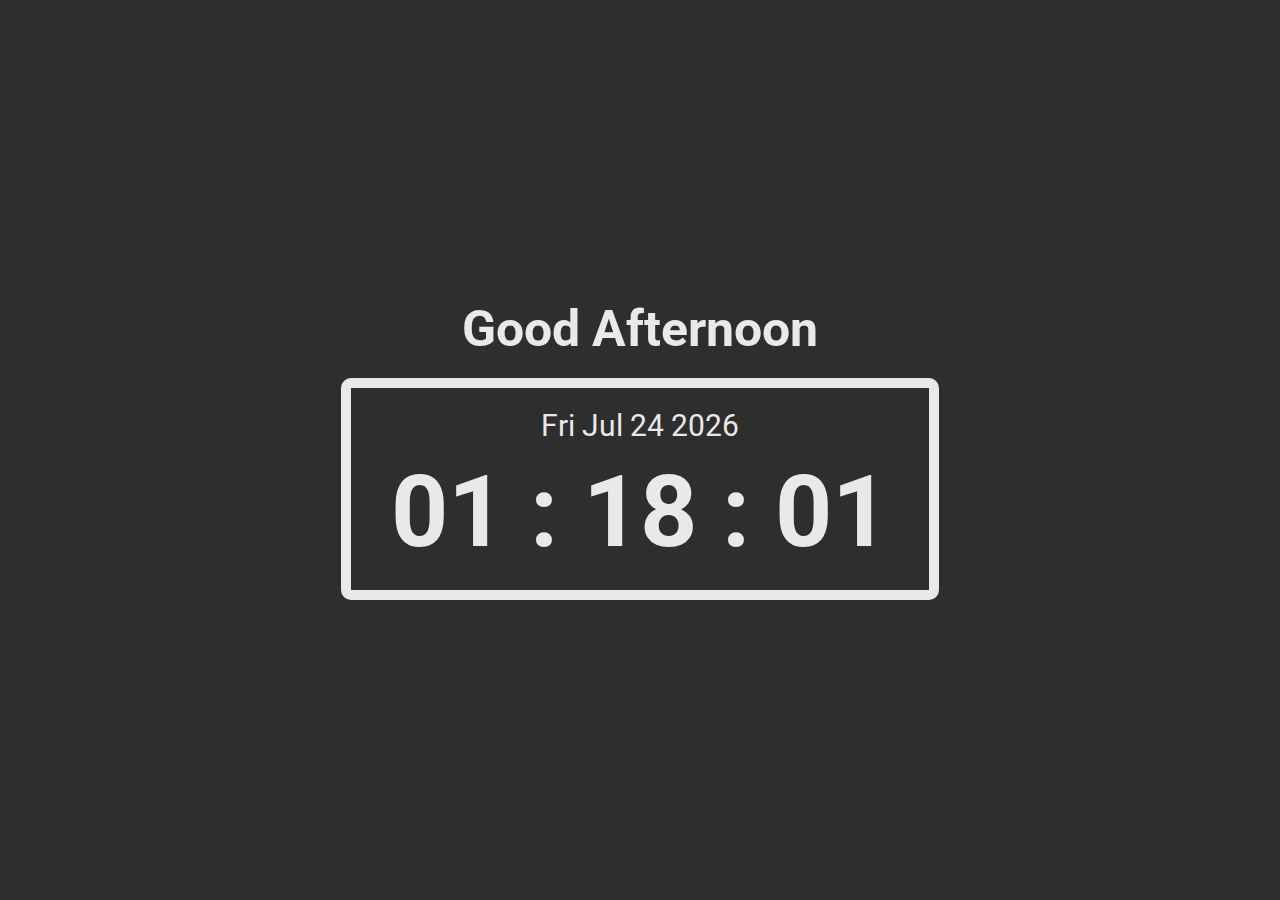
<file: index.html>
<!DOCTYPE html>
<html lang="en">
<head>
<meta charset="UTF-8">
<meta name="viewport" content="width=device-width, initial-scale=1.0">
<link rel="stylesheet" href="digital_clock/style.css">
<title>Digital Clock</title>
</head>

<body>
    <div class="container">
    </div>
    <script src="digital_clock/index.js"></script>
</body>
</html>
</file>
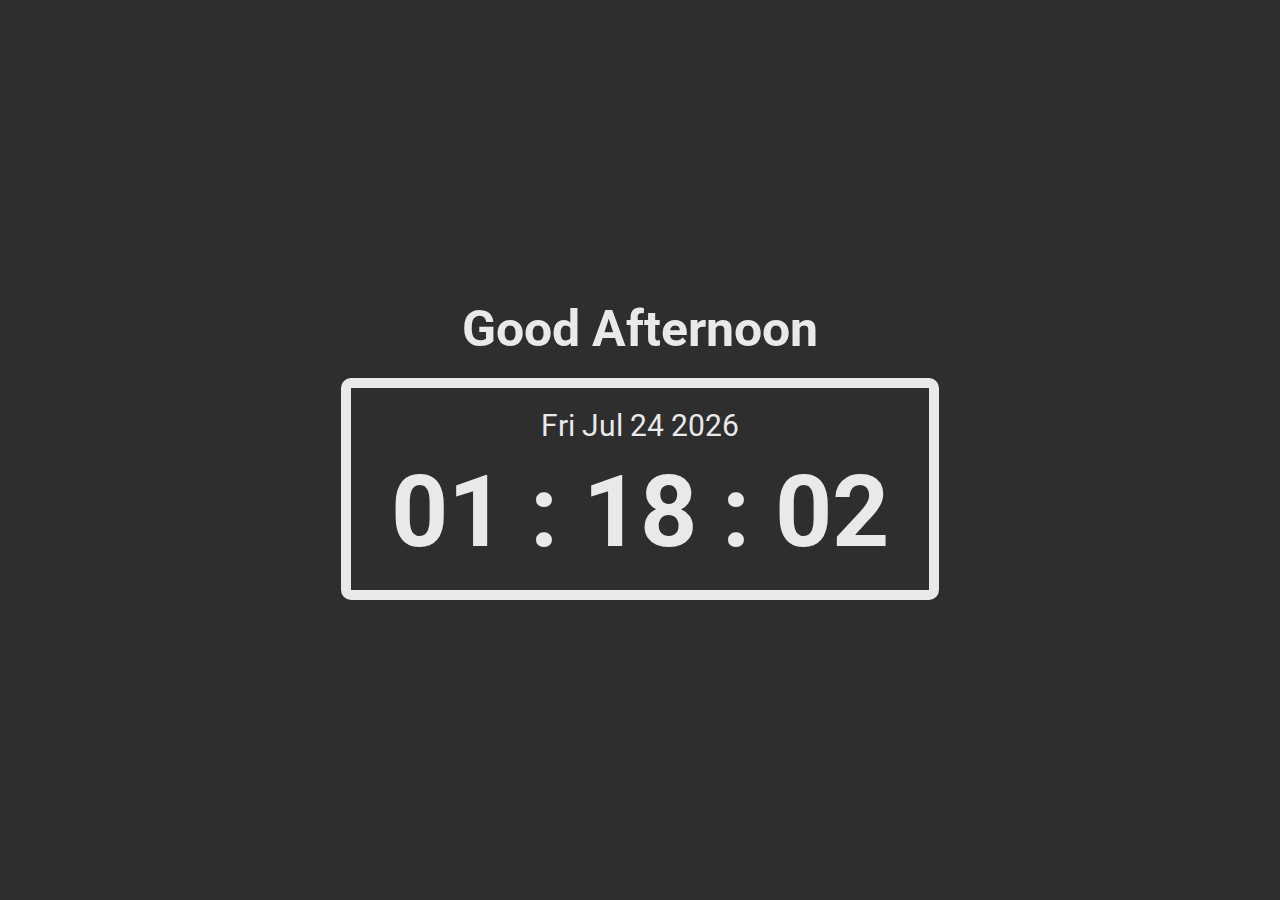
<file: digital_clock/index.html>
<!DOCTYPE html>
<html lang="en">
<head>
<meta charset="UTF-8">
<meta name="viewport" content="width=device-width, initial-scale=1.0">
<link rel="stylesheet" href="./style.css">
<title>Digital Clock</title>
</head>

<body>
    <div class="container">
    </div>
    <script src="./index.js"></script>
</body>
</html>
</file>
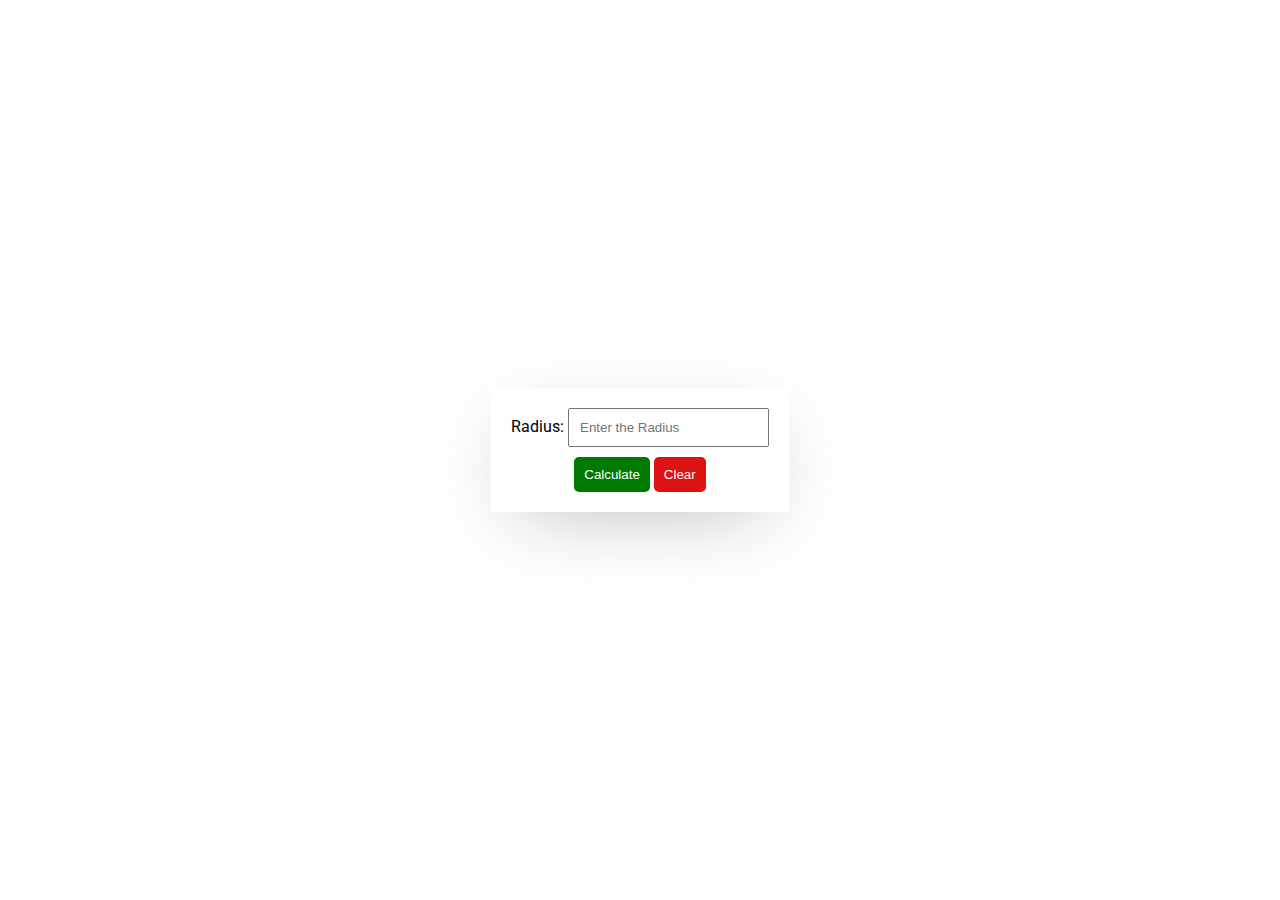
<file: question_2/index.html>
<!DOCTYPE html>
<html lang="en">
<head>
<meta charset="UTF-8">
<meta name="viewport" content="width=device-width, initial-scale=1.0">


<link rel="stylesheet" href="./style.css">
<title>Calculation of Circumference</title>
</head>
<body>


    <div class="container">
        <label for="radius">Radius:</label>
        <input
            placeholder="Enter the Radius"
            type="text"
            id="radius"
        /></br>

        <p id="ans"> </p>
        <button onclick="calculate()" class="btn">Calculate</button>
        <button onclick="clearAll()" class="btn clear">Clear</button>
        
    </div>

    <script src="./index.js"></script>
</body>
</html>
</file>
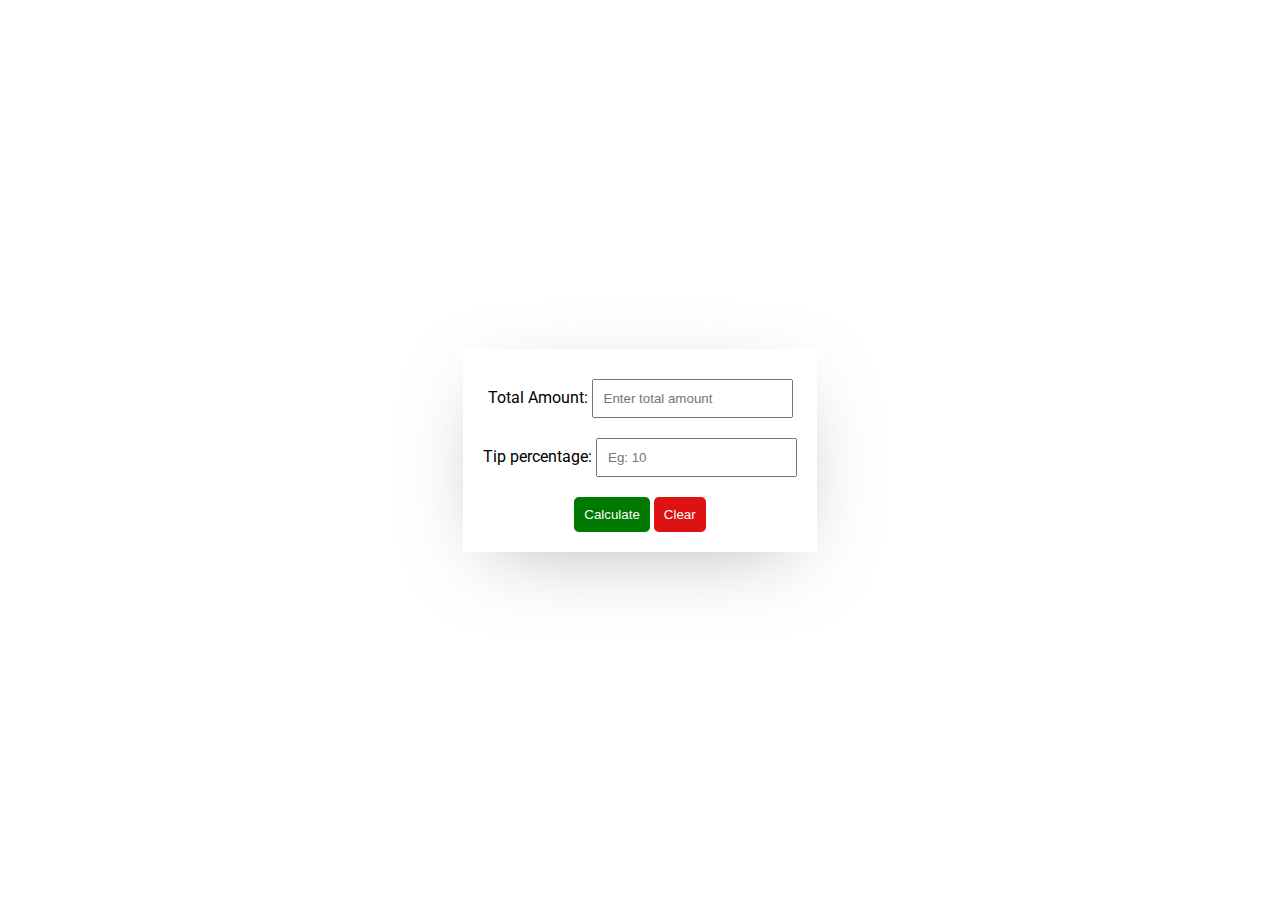
<file: question_3/index.html>
<!DOCTYPE html>
<html lang="en">
<head>
<meta charset="UTF-8">
<meta name="viewport" content="width=device-width, initial-scale=1.0">
<link rel="stylesheet" href="./style.css">
<title>Calculation of Circumference</title>
</head>
<body>

    <div class="container">
            <label for="radius">Total Amount:</label>
            <input
                placeholder="Enter total amount"
                type="text"
                id="total"
            /></br>
            <label for="radius">Tip percentage: </label>
            <input
                placeholder="Eg: 10"
                type="text"
                id="tip"
                pattern="[0-9]"
            /></br>

            <p id="ans"> </p>
            <button onclick="calculate()" class="btn">Calculate</button>
            <button onclick="clearAll()" class="btn clear">Clear</button>
        
    </div>

    <script src="./index.js"></script>
</body>
</html>
</file>
<file: digital_clock/style.css>
@import url("https://fonts.googleapis.com/css2?family=Roboto:wght@300;400;900&display=swap");
* {
  padding: 0;
  margin: 0;
  box-sizing: border-box;
}

body {
  text-align: center;
  font-family: "Roboto", sans-serif;
  background-color: #2e2e2e;
  color: #e9e9e9;
  display: flex;
  justify-content: center;
  align-items: center;
  height: 100vh;
}

.greeting {
  margin-bottom: 20px;
  font-size: 25px;
}

.clock_container {
  border: 10px solid #e9e9e9;
  padding: 20px 40px;
  border-radius: 10px;
}

.date_info p {
  font-size: 30px;
}

.time h1 {
  margin-top: 10px;
  font-size: 100px;
}
</file>
<file: question_2/style.css>
@import url("https://fonts.googleapis.com/css2?family=Roboto:wght@300;400;900&display=swap");
* {
  padding: 0;
  margin: 0;
  box-sizing: border-box;
}

body {
  text-align: center;
  font-family: "Roboto", sans-serif;
  display: flex;
  justify-content: center;
  align-items: center;
  height: 100vh;
}

.container{
  box-shadow: 0px 20px 81px -30px rgba(84, 84, 84, .5);
  padding: 20px;
}

input[type="text"]{
    padding: 10px;
}

input[type="text"]:focus{
    outline: none;
}

.btn{
  padding: 10px;
  border: none;
  background-color: rgb(0, 121, 0);
  color: white;
  border-radius: 5px;
  cursor: pointer;
  transition: .3s;
}

.btn:hover{
  background-color:  rgb(3, 155, 3);
}

.btn:focus{
  outline: none;
}

#ans{
  margin: 10px 0px;
}

.clear{
  background-color: rgb(221, 19, 19);
}

.clear:hover{
  background-color: rgb(223, 53, 53);
}
</file>
<file: question_3/style.css>
@import url("https://fonts.googleapis.com/css2?family=Roboto:wght@300;400;900&display=swap");
* {
  padding: 0;
  margin: 0;
  box-sizing: border-box;
}

body {
  text-align: center;
  font-family: "Roboto", sans-serif;
  display: flex;
  justify-content: center;
  align-items: center;
  height: 100vh;
}

.container{
  box-shadow: 0px 20px 81px -30px rgba(84, 84, 84, .5);
  padding: 20px;
}

input[type="text"]{
    padding: 10px;
    margin: 10px 0px;
}

input[type="text"]:focus{
    outline: none;
}

.btn{
  padding: 10px;
  border: none;
  background-color: rgb(0, 121, 0);
  color: white;
  border-radius: 5px;
  cursor: pointer;
  transition: .3s;
}

.btn:hover{
  background-color:  rgb(3, 155, 3);
}

.btn:focus{
  outline: none;
}

#ans{
  margin: 10px 0px;
}

.clear{
  background-color: rgb(221, 19, 19);
}

.clear:hover{
  background-color: rgb(223, 53, 53);
}
</file>
